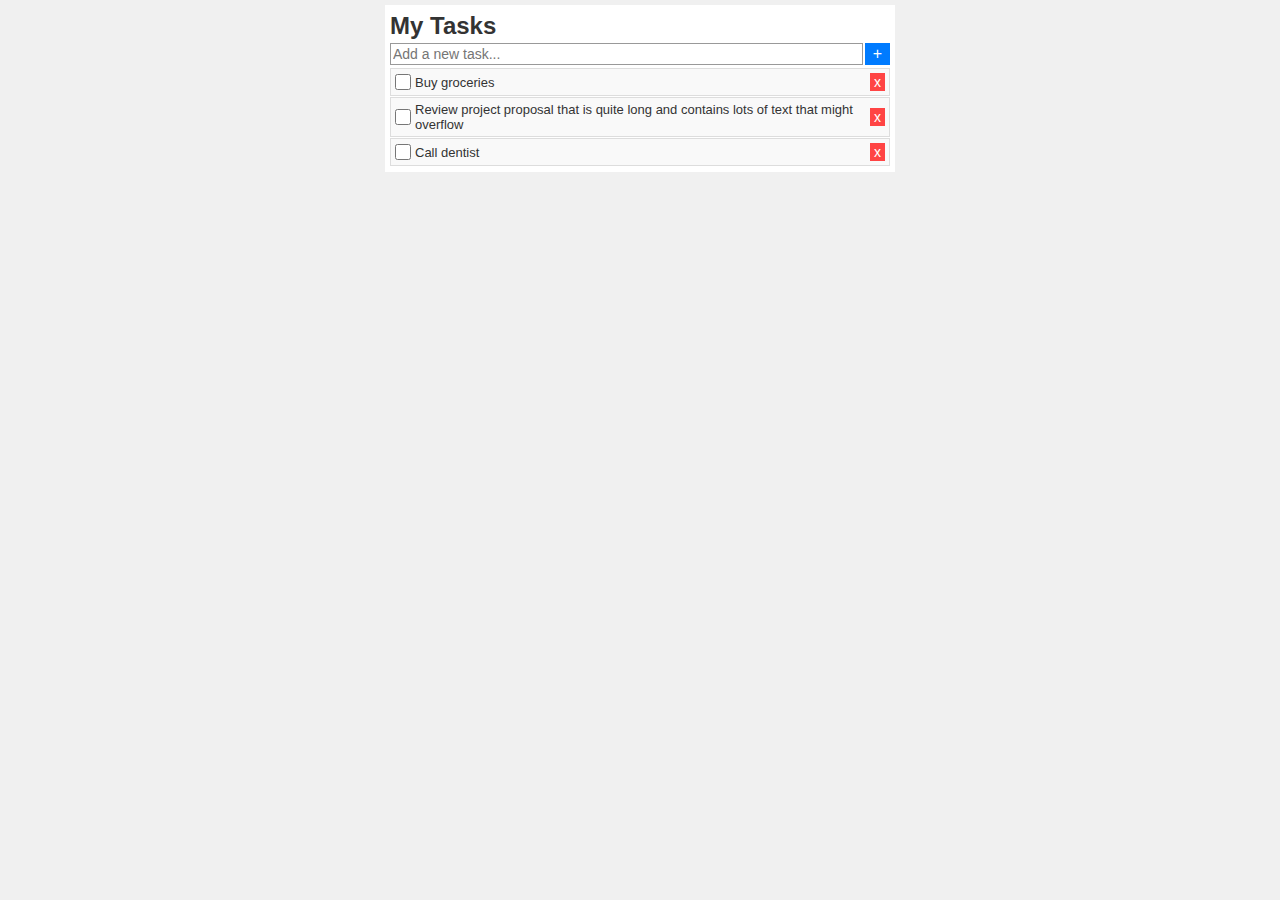
<file: Claude-Haiku-4.5/Project_A_BeforeUI/src/index.html>
<!DOCTYPE html>
<html lang="en">
<head>
    <meta charset="UTF-8">
    <meta name="viewport" content="width=device-width, initial-scale=1.0">
    <title>Task List - Before UI Improvement</title>
    <link rel="stylesheet" href="style.css">
</head>
<body>
    <div class="container">
        <h1>My Tasks</h1>
        <div class="task-input-section">
            <input type="text" id="taskInput" placeholder="Add a new task...">
            <button id="addBtn">+</button>
        </div>
        <ul id="taskList" class="task-list">
            <li class="task-item">
                <input type="checkbox" class="task-checkbox">
                <span class="task-title">Buy groceries</span>
                <button class="delete-btn">x</button>
            </li>
            <li class="task-item">
                <input type="checkbox" class="task-checkbox">
                <span class="task-title">Review project proposal that is quite long and contains lots of text that might overflow</span>
                <button class="delete-btn">x</button>
            </li>
            <li class="task-item">
                <input type="checkbox" class="task-checkbox">
                <span class="task-title">Call dentist</span>
                <button class="delete-btn">x</button>
            </li>
        </ul>
    </div>
    <script src="app.js"></script>
</body>
</html>
</file>
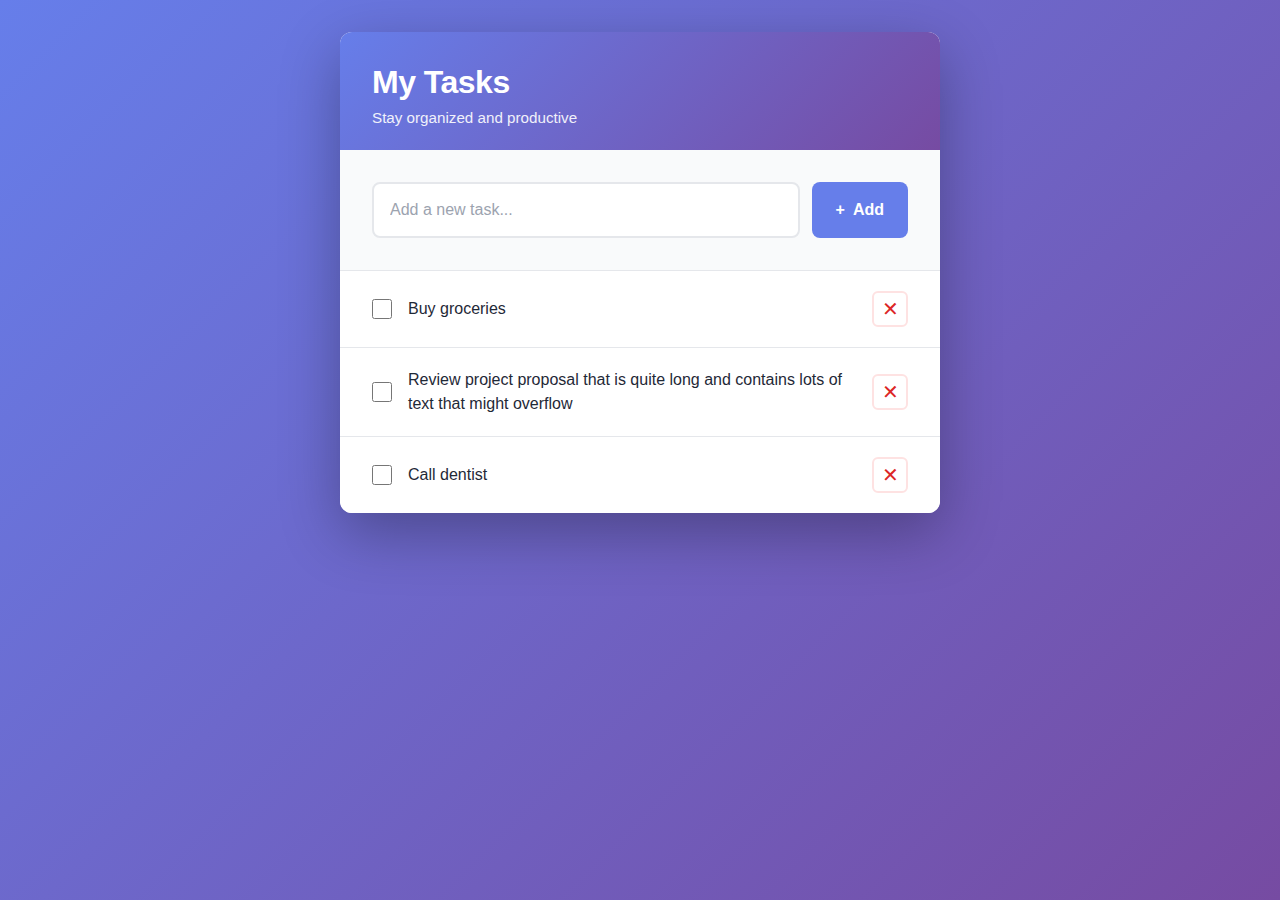
<file: Claude-Haiku-4.5/Project_B_AfterUI/src/index.html>
<!DOCTYPE html>
<html lang="en">
<head>
    <meta charset="UTF-8">
    <meta name="viewport" content="width=device-width, initial-scale=1.0">
    <title>Task List - After UI Improvement</title>
    <link rel="stylesheet" href="style.css">
</head>
<body>
    <div class="container">
        <header>
            <h1>My Tasks</h1>
            <p class="subtitle">Stay organized and productive</p>
        </header>
        <div class="task-input-section">
            <input 
                type="text" 
                id="taskInput" 
                placeholder="Add a new task..."
                aria-label="New task input"
                maxlength="255">
            <button 
                id="addBtn" 
                class="btn btn-primary"
                aria-label="Add task">
                <span class="btn-icon">+</span>
                <span class="btn-text">Add</span>
            </button>
        </div>
        <ul id="taskList" class="task-list" role="list">
            <li class="task-item" role="listitem">
                <input type="checkbox" class="task-checkbox" aria-label="Mark task complete">
                <span class="task-title">Buy groceries</span>
                <button class="delete-btn" aria-label="Delete task">
                    <span class="icon">✕</span>
                </button>
            </li>
            <li class="task-item" role="listitem">
                <input type="checkbox" class="task-checkbox" aria-label="Mark task complete">
                <span class="task-title">Review project proposal that is quite long and contains lots of text that might overflow</span>
                <button class="delete-btn" aria-label="Delete task">
                    <span class="icon">✕</span>
                </button>
            </li>
            <li class="task-item" role="listitem">
                <input type="checkbox" class="task-checkbox" aria-label="Mark task complete">
                <span class="task-title">Call dentist</span>
                <button class="delete-btn" aria-label="Delete task">
                    <span class="icon">✕</span>
                </button>
            </li>
        </ul>
    </div>
    <script src="app.js"></script>
</body>
</html>
</file>
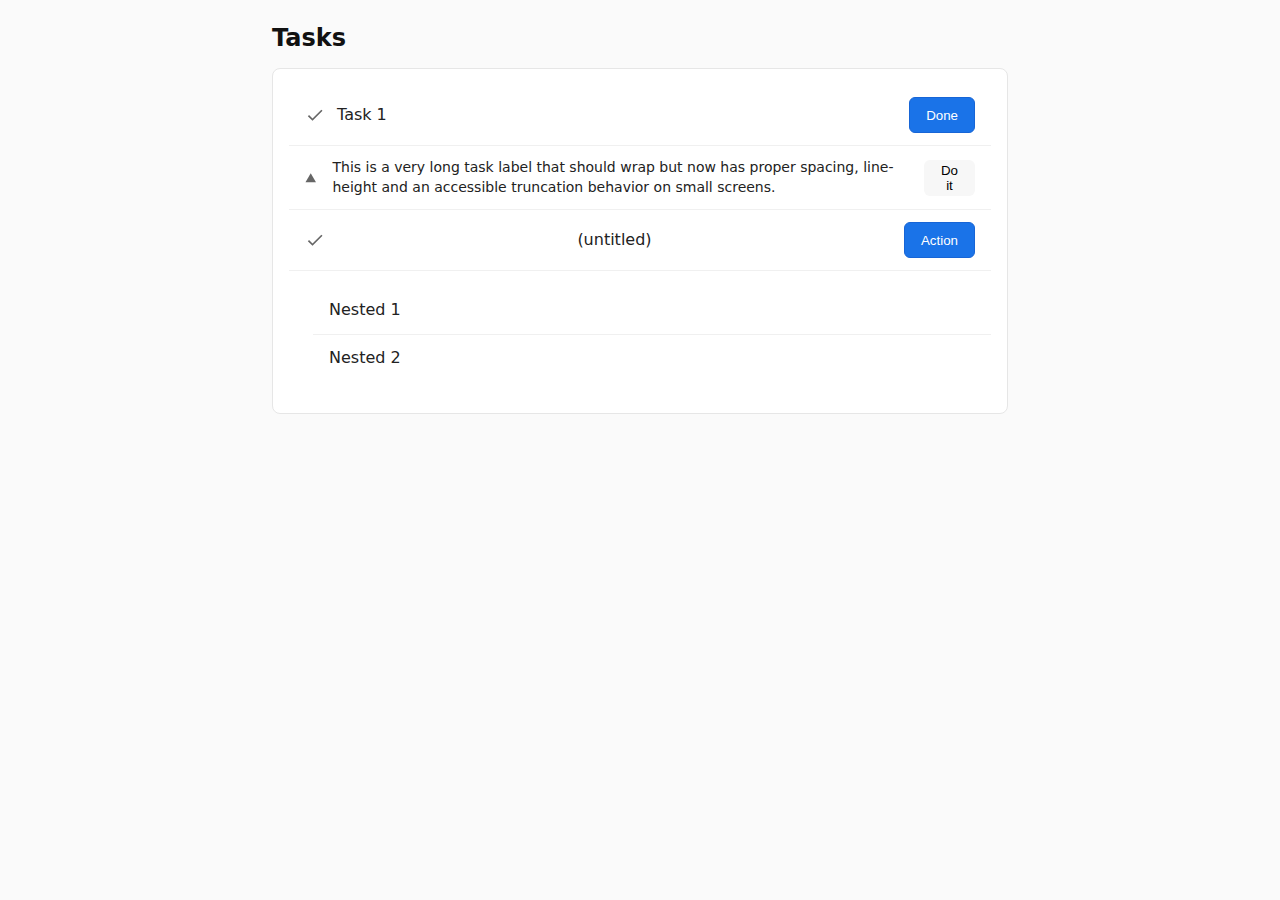
<file: S435/Project_B_AfterUI/src/index.html>
<!doctype html>
<html lang="en">
<head>
  <meta charset="utf-8" />
  <meta name="viewport" content="width=device-width, initial-scale=1" />
  <title>Task List - After</title>
  <link rel="stylesheet" href="styles.css" />
</head>
<body>
  <div class="page">
    <header>
      <h1>Tasks</h1>
    </header>
    <main class="container" id="task-list">
      <div class="task">
        <div class="left">
          <svg class="icon" viewBox="0 0 24 24"><path d="M9 16.17L4.83 12l-1.42 1.41L9 19 21 7l-1.41-1.41z"/></svg>
          <span class="title">Task 1</span>
        </div>
        <button class="btn primary">Done</button>
      </div>
      <div class="task dense">
        <svg class="icon" viewBox="0 0 24 24"><path d="M1 21h22L12 2 1 21z"/></svg>
        <span class="title">This is a very long task label that should wrap but now has proper spacing, line-height and an accessible truncation behavior on small screens.</span>
        <button class="btn">Do it</button>
      </div>
      <div class="task malformed">
        <svg class="icon" viewBox="0 0 24 24"><path d="M9 16.17L4.83 12l-1.42 1.41L9 19 21 7l-1.41-1.41z"/></svg>
        <span class="title">(untitled)</span>
        <button class="btn primary">Action</button>
      </div>
      <ul class="nested">
        <li class="task"><span class="title">Nested 1</span></li>
        <li class="task"><span class="title">Nested 2</span></li>
      </ul>
    </main>
  </div>
  <script src="app.js"></script>
</body>
</html>
</file>
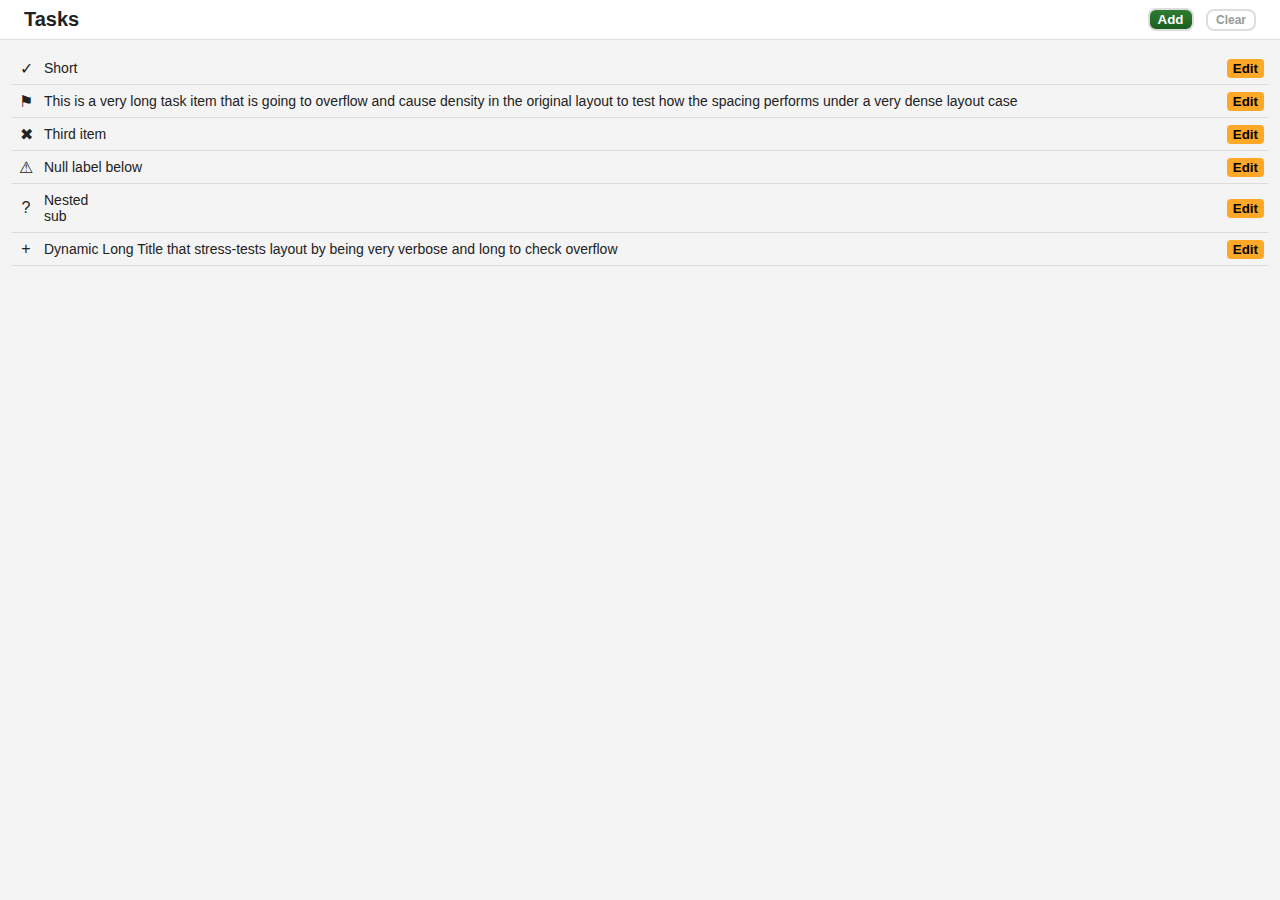
<file: S560/Project_A_BeforeUI/src/static/index.html>
<!doctype html>
<html lang="en">
<head>
  <meta charset="utf-8" />
  <meta name="viewport" content="width=device-width,initial-scale=1" />
  <title>Task List — Baseline</title>
  <link rel="stylesheet" href="style.css" />
</head>
<body>
  <header class="app-header">
    <h1>Tasks</h1>
    <div class="controls">
      <button class="add-btn primary">Add</button>
      <button class="clear-btn secondary">Clear</button>
    </div>
  </header>
  <main>
    <section class="task-list">
      <ul>
        <li class="task-item"><span class="icon">✓</span><span class="title">Short</span><button class="btn">Edit</button></li>
        <li class="task-item"><span class="icon">⚑</span><span class="title">This is a very long task item that is going to overflow and cause density in the original layout to test how the spacing performs under a very dense layout case</span><button class="btn">Edit</button></li>
        <li class="task-item"><span class="icon">✖</span><span class="title">Third item</span><button class="btn">Edit</button></li>
        <li class="task-item"><span class="icon">⚠</span><span class="title">Null label below</span><button class="btn">Edit</button></li>
        <li class="task-item"><span class="icon">?</span><span class="title">Nested <ul><li>sub</li></ul></span><button class="btn">Edit</button></li>
      </ul>
    </section>
  </main>
  <script src="app.js"></script>
</body>
</html>
</file>
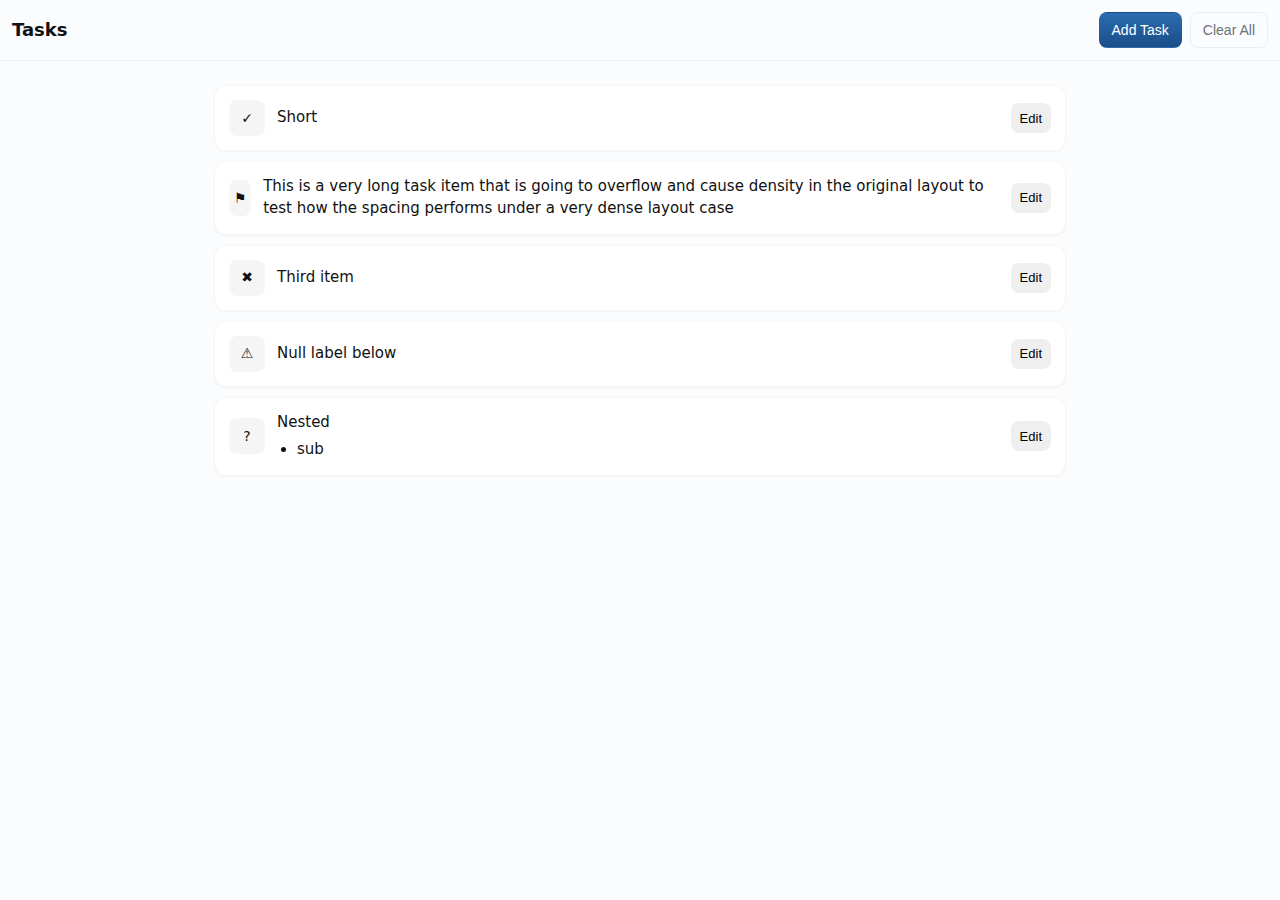
<file: S560/Project_B_AfterUI/src/static/index.html>
<!doctype html>
<html lang="en">
<head>
  <meta charset="utf-8" />
  <meta name="viewport" content="width=device-width,initial-scale=1" />
  <title>Task List — Improved</title>
  <link rel="stylesheet" href="style.css" />
</head>
<body>
  <header class="app-header">
    <h1>Tasks</h1>
    <div class="controls">
      <button class="btn add">Add Task</button>
      <button class="btn ghost">Clear All</button>
    </div>
  </header>
  <main>
    <section class="task-list">
      <ul>
        <li class="task-item"><span class="icon">✓</span><span class="title">Short</span><button class="btn small">Edit</button></li>
        <li class="task-item"><span class="icon">⚑</span><span class="title">This is a very long task item that is going to overflow and cause density in the original layout to test how the spacing performs under a very dense layout case</span><button class="btn small">Edit</button></li>
        <li class="task-item"><span class="icon">✖</span><span class="title">Third item</span><button class="btn small">Edit</button></li>
        <li class="task-item"><span class="icon">⚠</span><span class="title">Null label below</span><button class="btn small">Edit</button></li>
        <li class="task-item"><span class="icon">?</span><div class="title">Nested<ul><li>sub</li></ul></div><button class="btn small">Edit</button></li>
      </ul>
    </section>
  </main>
  <script src="app.js"></script>
</body>
</html>
</file>
<file: Claude-Haiku-4.5/Project_A_BeforeUI/src/style.css>
/* BEFORE: Poor spacing, inconsistent buttons, dense layout */

* {
    margin: 0;
    padding: 0;
}

body {
    font-family: Arial, sans-serif;
    background-color: #f0f0f0;
}

.container {
    max-width: 500px;
    margin: 5px auto;
    padding: 5px;
    background-color: white;
}

h1 {
    font-size: 24px;
    margin: 2px 0;
    color: #333;
}

.task-input-section {
    display: flex;
    margin: 3px 0;
}

#taskInput {
    flex: 1;
    padding: 2px;
    border: 1px solid #999;
    font-size: 14px;
}

#addBtn {
    padding: 2px 8px;
    margin-left: 2px;
    background-color: #007bff;
    color: white;
    border: none;
    cursor: pointer;
    font-size: 16px;
}

.task-list {
    list-style: none;
    margin-top: 3px;
}

.task-item {
    display: flex;
    align-items: center;
    padding: 4px;
    margin: 1px 0;
    background-color: #f9f9f9;
    border: 1px solid #ddd;
    border-radius: 0;
}

.task-checkbox {
    margin-right: 4px;
    width: 16px;
    height: 16px;
    cursor: pointer;
}

.task-title {
    flex: 1;
    font-size: 13px;
    color: #333;
    word-wrap: break-word;
}

.delete-btn {
    padding: 1px 4px;
    margin-left: 2px;
    background-color: #ff4444;
    color: white;
    border: none;
    cursor: pointer;
    font-size: 14px;
    border-radius: 0;
}

.delete-btn:hover {
    background-color: #ff2222;
}

#taskInput:focus {
    outline: 1px solid #007bff;
}

@media (max-width: 600px) {
    .container {
        margin: 2px;
        padding: 3px;
    }
}
</file>
<file: Claude-Haiku-4.5/Project_B_AfterUI/src/style.css>
/* AFTER: Improved spacing, consistent components, responsive design, hover/active feedback */

* {
    margin: 0;
    padding: 0;
    box-sizing: border-box;
}

html {
    font-size: 16px;
}

body {
    font-family: -apple-system, BlinkMacSystemFont, 'Segoe UI', Roboto, Oxygen, Ubuntu, Cantarell, sans-serif;
    background: linear-gradient(135deg, #667eea 0%, #764ba2 100%);
    min-height: 100vh;
    padding: 2rem 1rem;
}

.container {
    max-width: 600px;
    margin: 0 auto;
    background-color: white;
    border-radius: 12px;
    box-shadow: 0 20px 60px rgba(0, 0, 0, 0.3);
    overflow: hidden;
}

header {
    background: linear-gradient(135deg, #667eea 0%, #764ba2 100%);
    color: white;
    padding: 2rem 2rem 1.5rem;
}

h1 {
    font-size: 2rem;
    font-weight: 700;
    margin-bottom: 0.5rem;
    letter-spacing: -0.5px;
}

.subtitle {
    font-size: 0.95rem;
    opacity: 0.9;
    font-weight: 400;
}

.task-input-section {
    display: flex;
    gap: 0.75rem;
    padding: 2rem;
    border-bottom: 1px solid #e5e7eb;
    background-color: #f9fafb;
}

#taskInput {
    flex: 1;
    padding: 0.875rem 1rem;
    border: 2px solid #e5e7eb;
    border-radius: 8px;
    font-size: 1rem;
    font-family: inherit;
    transition: all 200ms ease-out;
    line-height: 1.5;
}

#taskInput:focus {
    outline: none;
    border-color: #667eea;
    box-shadow: 0 0 0 3px rgba(102, 126, 234, 0.1);
    background-color: white;
}

#taskInput::placeholder {
    color: #9ca3af;
}

.btn {
    display: inline-flex;
    align-items: center;
    gap: 0.5rem;
    padding: 0.875rem 1.5rem;
    border: none;
    border-radius: 8px;
    cursor: pointer;
    font-size: 1rem;
    font-weight: 600;
    transition: all 200ms ease-out;
    text-align: center;
    white-space: nowrap;
    user-select: none;
}

.btn-primary {
    background-color: #667eea;
    color: white;
}

.btn-primary:hover {
    background-color: #5568d3;
    transform: translateY(-2px);
    box-shadow: 0 8px 20px rgba(102, 126, 234, 0.3);
}

.btn-primary:active {
    transform: translateY(0);
    box-shadow: 0 4px 12px rgba(102, 126, 234, 0.3);
}

.btn-primary:focus {
    outline: none;
    box-shadow: 0 0 0 3px rgba(102, 126, 234, 0.1), 0 8px 20px rgba(102, 126, 234, 0.3);
}

.btn-icon {
    font-size: 1.25rem;
    display: inline-flex;
    align-items: center;
}

.btn-text {
    display: none;
}

@media (min-width: 480px) {
    .btn-text {
        display: inline;
    }
    
    .btn-icon {
        font-size: 1rem;
    }
}

.task-list {
    list-style: none;
    padding: 0;
}

.task-item {
    display: flex;
    align-items: center;
    gap: 1rem;
    padding: 1.25rem 2rem;
    border-bottom: 1px solid #e5e7eb;
    transition: all 150ms ease-out;
    background-color: white;
}

.task-item:last-child {
    border-bottom: none;
}

.task-item:hover {
    background-color: #f9fafb;
}

.task-checkbox {
    width: 20px;
    height: 20px;
    min-width: 20px;
    cursor: pointer;
    accent-color: #667eea;
    transition: all 150ms ease-out;
}

.task-checkbox:hover {
    transform: scale(1.1);
}

.task-checkbox:focus {
    outline: 2px solid #667eea;
    outline-offset: 2px;
}

.task-title {
    flex: 1;
    font-size: 1rem;
    color: #1f2937;
    line-height: 1.5;
    word-wrap: break-word;
    overflow-wrap: break-word;
    word-break: break-word;
}

.task-item.completed .task-title {
    color: #9ca3af;
    text-decoration: line-through;
}

.delete-btn {
    display: flex;
    align-items: center;
    justify-content: center;
    width: 36px;
    height: 36px;
    min-width: 36px;
    padding: 0;
    background-color: transparent;
    border: 2px solid #fee2e2;
    border-radius: 6px;
    cursor: pointer;
    font-size: 1.25rem;
    color: #dc2626;
    transition: all 150ms ease-out;
}

.delete-btn:hover {
    background-color: #fee2e2;
    border-color: #dc2626;
}

.delete-btn:active {
    transform: scale(0.95);
}

.delete-btn:focus {
    outline: none;
    box-shadow: 0 0 0 3px rgba(220, 38, 38, 0.1);
}

.icon {
    display: inline-flex;
    align-items: center;
    justify-content: center;
}

/* Accessibility improvements */
@media (prefers-reduced-motion: reduce) {
    * {
        animation-duration: 0.01ms !important;
        animation-iteration-count: 1 !important;
        transition-duration: 0.01ms !important;
    }
}

@media (max-width: 640px) {
    .container {
        border-radius: 0;
    }

    header {
        padding: 1.5rem 1.5rem 1rem;
    }

    h1 {
        font-size: 1.75rem;
    }

    .task-input-section {
        padding: 1.5rem;
        gap: 0.5rem;
    }

    .task-item {
        padding: 1rem 1.5rem;
        gap: 0.75rem;
    }

    .btn {
        padding: 0.75rem 1.25rem;
    }
}

@media (max-width: 480px) {
    html {
        font-size: 15px;
    }

    .task-checkbox {
        width: 18px;
        height: 18px;
    }

    .delete-btn {
        width: 32px;
        height: 32px;
    }
}
</file>
<file: S435/Project_B_AfterUI/src/styles.css>
/* Improved UI: spacing system, consistent buttons, hover/active feedback, accessible typography */
:root{
  --space-xxs:4px; --space-xs:8px; --space-sm:12px; --space-md:16px; --space-lg:24px;
  --btn-height:36px; --border-radius:6px; --font-size:16px; --line-height:1.4;
}
*{box-sizing:border-box}
body{font-family:Inter, system-ui, -apple-system, 'Segoe UI', Roboto, Arial; background:#fafafa; color:#111}
.page{max-width:760px;margin:var(--space-lg) auto;padding:0 12px}
header h1{font-size:24px;margin:0 0 var(--space-md) 0}
.container{background:#fff;border:1px solid #e6e6e6;border-radius:8px;padding:var(--space-md)}
.task{display:flex;align-items:center;justify-content:space-between;padding:var(--space-sm) var(--space-md);gap:var(--space-md);border-bottom:1px solid #f0f0f0}
.task:last-child{border-bottom:0}
.left{display:flex;align-items:center;gap:var(--space-sm)}
.icon{width:20px;height:20px;fill:#666}
.title{font-size:var(--font-size);line-height:var(--line-height);color:#222}
.task .btn{height:var(--btn-height);padding:0 var(--space-md);border-radius:var(--border-radius);border:1px solid transparent;background:#f7f7f7}
.btn.primary{background:#1a73e8;color:#fff;border-color:#1765d6}
.btn{cursor:pointer;transition:transform .08s ease, box-shadow .08s ease, background .08s}
.btn:hover{transform:translateY(-2px);box-shadow:0 2px 8px rgba(20,20,20,.08)}
.task:hover{background:#fcfcfd}
.dense .title{font-size:14px}
.nested{margin-left: var(--space-lg);padding:0}
/* Layout rules ensuring consistent button height and icon baseline alignment */
.btn, .icon {align-self:center}

/* Responsive */
@media (max-width:480px){
  .page{padding:0 8px}
  .title{font-size:14px}
  .task{flex-direction:column;align-items:flex-start}
  .btn{align-self:flex-end}
}
</file>
<file: S560/Project_A_BeforeUI/src/static/style.css>
/* Baseline CSS intentionally inconsistent */
body{font-family:Arial,Helvetica,sans-serif;margin:0;padding:0;background:#f4f4f4;color:#222}
.app-header{padding:8px 24px;background:#fff;border-bottom:1px solid #e0e0e0;display:flex;justify-content:space-between;align-items:center}
.app-header h1{font-size:20px;margin:0}
.controls button{margin-left:8px;border-radius:8px;padding:2px 8px;border:2px solid #ddd}
.add-btn{background:linear-gradient(180deg,#2e7d32,#1b5e20);color:#fff}
.clear-btn{background:transparent;color:#999;border:none;font-size:12px}

.task-list{padding:12px}
.task-list ul{list-style:none;padding:0;margin:0}
.task-item{display:flex;align-items:center;gap:4px;padding:6px 4px;border-bottom:1px solid #ddd}
.title{font-size:14px;padding:2px 4px}
.btn{margin-left:auto;border-radius:4px;background:#ffa726;border:0;padding:2px 6px}
.icon{width:20px;height:20px;display:inline-flex;align-items:center;justify-content:center}

/* accidental global selector can override buttons */
button{font-weight:bold}

/* hover missing styles, no focus state */

/* overlapping icon baseline */
.icon{vertical-align:top}

/* bad nested list styling */
.task-item ul{margin:0;padding:0}
.task-item ul li{display:inline}
</file>
<file: S560/Project_B_AfterUI/src/static/style.css>
/* Modern, accessible layout system */
:root{
  --bg:#fbfcfd;--card:#fff;--muted:#6b7280;--accent:#2b6cb0;--success:#16a34a;--warning:#f59e0b;--danger:#ef4444;--radius:10px;--gap:16px;--pad:16px
}
*{box-sizing:border-box}
body{font-family:Inter,system-ui,Segoe UI,Roboto,Arial,sans-serif;margin:0;padding:0;background:var(--bg);color:#111;line-height:1.45}
.app-header{display:flex;align-items:center;justify-content:space-between;padding:calc(var(--pad) - 4px);border-bottom:1px solid rgba(15,23,42,.05);background:transparent}
.app-header h1{font-size:18px;margin:0;font-weight:600}
.controls{display:flex;gap:8px}
.btn{--h:36px;padding:0 12px;height:var(--h);display:inline-flex;align-items:center;gap:8px;border-radius:8px;border:1px solid transparent;cursor:pointer;font-size:14px}
.btn.small{--h:30px;padding:0 8px;font-size:13px}
.btn.add{background:linear-gradient(180deg,var(--accent),#1a4e88);color:#fff}
.btn.ghost{background:transparent;border:1px solid rgba(0,0,0,.06);color:var(--muted)}
.btn:focus{outline:2px solid #a3bffa;outline-offset:2px}
.btn:hover{transform:translateY(-1px)}

.task-list{padding:24px;max-width:900px;margin:0 auto}
.task-list ul{list-style:none;padding:0;margin:0;display:flex;flex-direction:column;gap:10px}
.task-item{display:flex;gap:12px;align-items:center;padding:14px;border-radius:12px;background:var(--card);box-shadow:0 1px 2px rgba(16,24,40,.04);border:1px solid rgba(15,23,42,.04)}
.icon{width:36px;height:36px;display:inline-flex;border-radius:8px;align-items:center;justify-content:center;background:rgba(0,0,0,.04);font-size:14px}
.title{font-size:15px;color:#111}
.title strong{font-weight:600}

.task-item .btn{margin-left:auto}

/* improved nested lists */
.task-item ul{margin:6px 0 0 0;padding-left:20px}
.task-item ul li{list-style:disc}

/* responsive */
@media (max-width:600px){
  .task-list{padding:12px}
  .title{font-size:14px}
}
</file>
